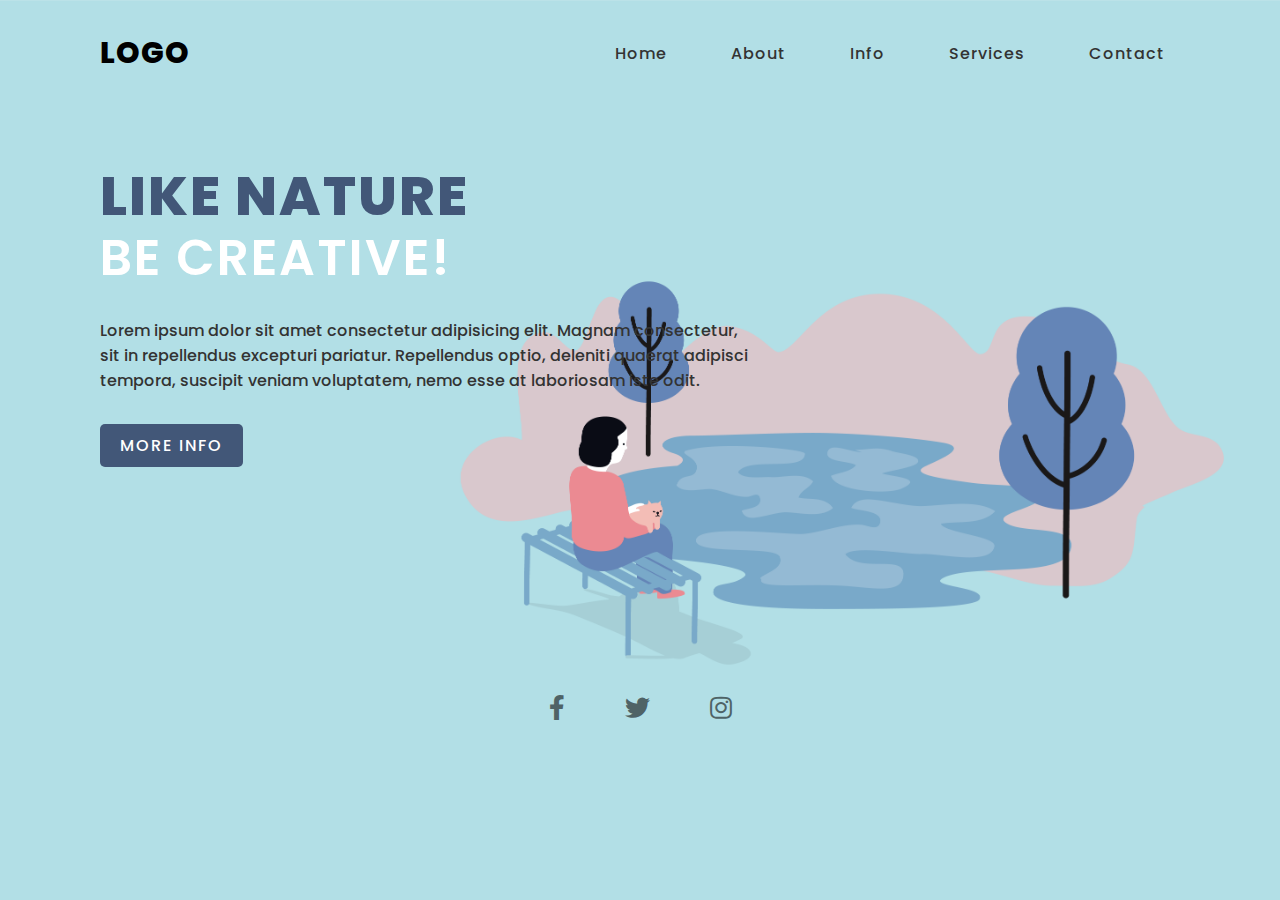
<file: style2/index.html>
<!DOCTYPE html>
<html lang="en">
<head>
    <meta charset="UTF-8">
    <meta name="viewport" content="width=device-width, initial-scale=1.0">
    <title>Landing Page Design 2</title>

    <link rel="stylesheet" href="css/style.css">
    <link rel="stylesheet" href="https://cdnjs.cloudflare.com/ajax/libs/font-awesome/5.15.1/css/all.min.css">
</head>
<body>
    <section>
        <input type="checkbox" id="check">
        <header>
            <h2><a href="#" class="logo">logo</a></h2>
            <div class="navigation">
                <a href="#">Home</a>
                <a href="#">About</a>
                <a href="#">Info</a>
                <a href="#">Services</a>
                <a href="#">Contact</a>
            </div>
            <label for="check"> <!-- for값과 id값이 같으면 연결. label 클릭 시 체크 / 체크 해제 -->
                <i class="fas fa-bars menu-btn"></i>
                <i class="fas fa-times close-btn"></i>
            </label>
        </header>
        <div class="content">
            <div class="info">
                <h2>Like Nature <br> <span>Be Creative!</span></h2>
                <p>Lorem ipsum dolor sit amet consectetur adipisicing elit. Magnam consectetur, sit in repellendus excepturi pariatur. Repellendus optio, deleniti quaerat adipisci tempora, suscipit veniam voluptatem, nemo esse at laboriosam iste odit.</p>
                <a href="#" class="info-btn">More Info</a>
            </div>
        </div>
        <div class="media-icons">
            <a href="#"><i class="fab fa-facebook-f"></i></a>
            <a href="#"><i class="fab fa-twitter"></i></a>
            <a href="#"><i class="fab fa-instagram"></i></a>
        </div>
    </section>
</body>
</html>
</file>
<file: style2/css/style.css>
@import url('https://fonts.googleapis.com/css2?family=Poppins:wght@300;400;500;600;700;800;900&display=swap');

* {
    margin: 0;
    padding: 0;
    box-sizing: border-box;
    font-family: "Poppins", sans-serif;
}

section {
    position: relative;
    width: 100%;
    min-height: 100vh;
    display: flex;
    flex-direction: column; /* 세로 방향 (기본은 가로 row) */
    justify-content: flex-start; /* 기본. 앞쪽부터 배치 */
    background: url(/style2/img/bg.png) no-repeat;
    background-size: cover;
    background-position: center;
}

header {
    position: relative;
    top: 0;
    width: 100%;
    padding: 30px 100px;
    display: flex;
    justify-content: space-between; /* 사이에 여유공간 두고 배치 */
    align-items: center;
}

header .logo {
    position: relative;
    color: #000;
    font-size: 30px;
    text-decoration: none;
    text-transform: uppercase;
    font-weight: 800;
    letter-spacing: 1px;
}

header .navigation a {
    color: #333;
    text-decoration: none;
    font-weight: 500;
    letter-spacing: 1px;
    padding: 2px 15px;
    border-radius: 20px;
    transition: 0.3s;
    transition-property: background; /* 지정한 것만 (background) transition되게 */
}

header .navigation a:not(:last-child) { /* 마지막 제외 */
    margin-right: 30px;
}

header .navigation a:hover {
    background: #fff;
}

.content {
    max-width: 650px;
    margin: 60px 100px;
}

.content .info h2 {
    color: #425778;
    font-size: 55px;
    text-transform: uppercase;
    font-weight: 800;
    letter-spacing: 2px;
    line-height: 60px;
    margin-bottom: 30px;
}

.content .info h2 span {
    color: #fff;
    font-size: 50px;
    font-weight: 600;  
}

.content .info p {
    color: #333;
    font-size: 16px;
    font-weight: 500;
    margin-bottom: 40px;
}

.content .info-btn {
    color: #fff;
    background: #425778;
    text-decoration: none;
    text-transform: uppercase;
    font-weight: 500;
    letter-spacing: 2px;
    padding: 10px 20px;
    border-radius: 5px;
    transition: 0.3s;
    transition-property: background;
}

.content .info-btn:hover {
    background: #6485B7;
}

.media-icons {
    display: flex;
    justify-content: center;
    align-items: center;
    margin: auto;
}

.media-icons a {
    position: relative;
    color: #4F6366;
    font-size: 25px;
    transition: 0.3s;
    transition-property: transform;
}

.media-icons a:not(:last-child) {
    margin-right: 60px;
}

.media-icons a:hover {
    transform: scale(1.5); /* 확대 */
}

label {
    display: none;
}

#check {
    z-index: 3;
    display: none;
}

/* Responsive styles */

@media (max-width: 960px) {
    header .navigation {
        display: none;
    }

    label {
        display: block;
        font-size: 25px;
        cursor: pointer;
        transition: 0.3s;
        transition-property: color;
    }

    label:hover {
        color: #fff;
    }

    label .close-btn {
        display: none;
    }

    #check:checked ~ header .navigation { /* '~' 형제 선택자. 체크박스가 체크가 되어있는 상태와 .navigation에 css효과 주기 */
        z-index: 2;
        position: fixed;
        background: rgba(222, 251, 255, 0.9);
        top: 0;
        bottom: 0;
        left: 0;
        right: 0;
        display: flex;
        flex-direction: column;
        justify-content: center;
        align-items: center;
    }

    #check:checked ~ header .navigation a {
        font-weight: 700;
        margin-right: 0;
        margin-bottom: 50px;
        letter-spacing: 2px;
    }

    #check:checked ~ header label .menu-btn {
        display: none;
    }

    #check:checked ~ header label .close-btn {
        color: #000;
        z-index: 2;
        display: block;
        position: fixed;
    }

    label .menu-btn {
        color: #000;
        position: absolute;
    }

    header .logo {
        position: absolute;
        bottom: -6px;
    }

    .content .info h2 {
        font-size: 45px;
        line-height: 50px;
    }

    .content .info h2 span {
        font-size: 40px;
        font-weight: 600;
    }

    .content .info p {
        font-size: 14px;
    }
}

@media (max-width: 560px) {
    .content .info h2 {
        font-size: 35px;
        line-height: 40px;
    }

    .content .info h2 span {
        font-size: 30px;
        font-weight: 600;
    }

    .content .info p {
        font-size: 14px;
    }
}
</file>
